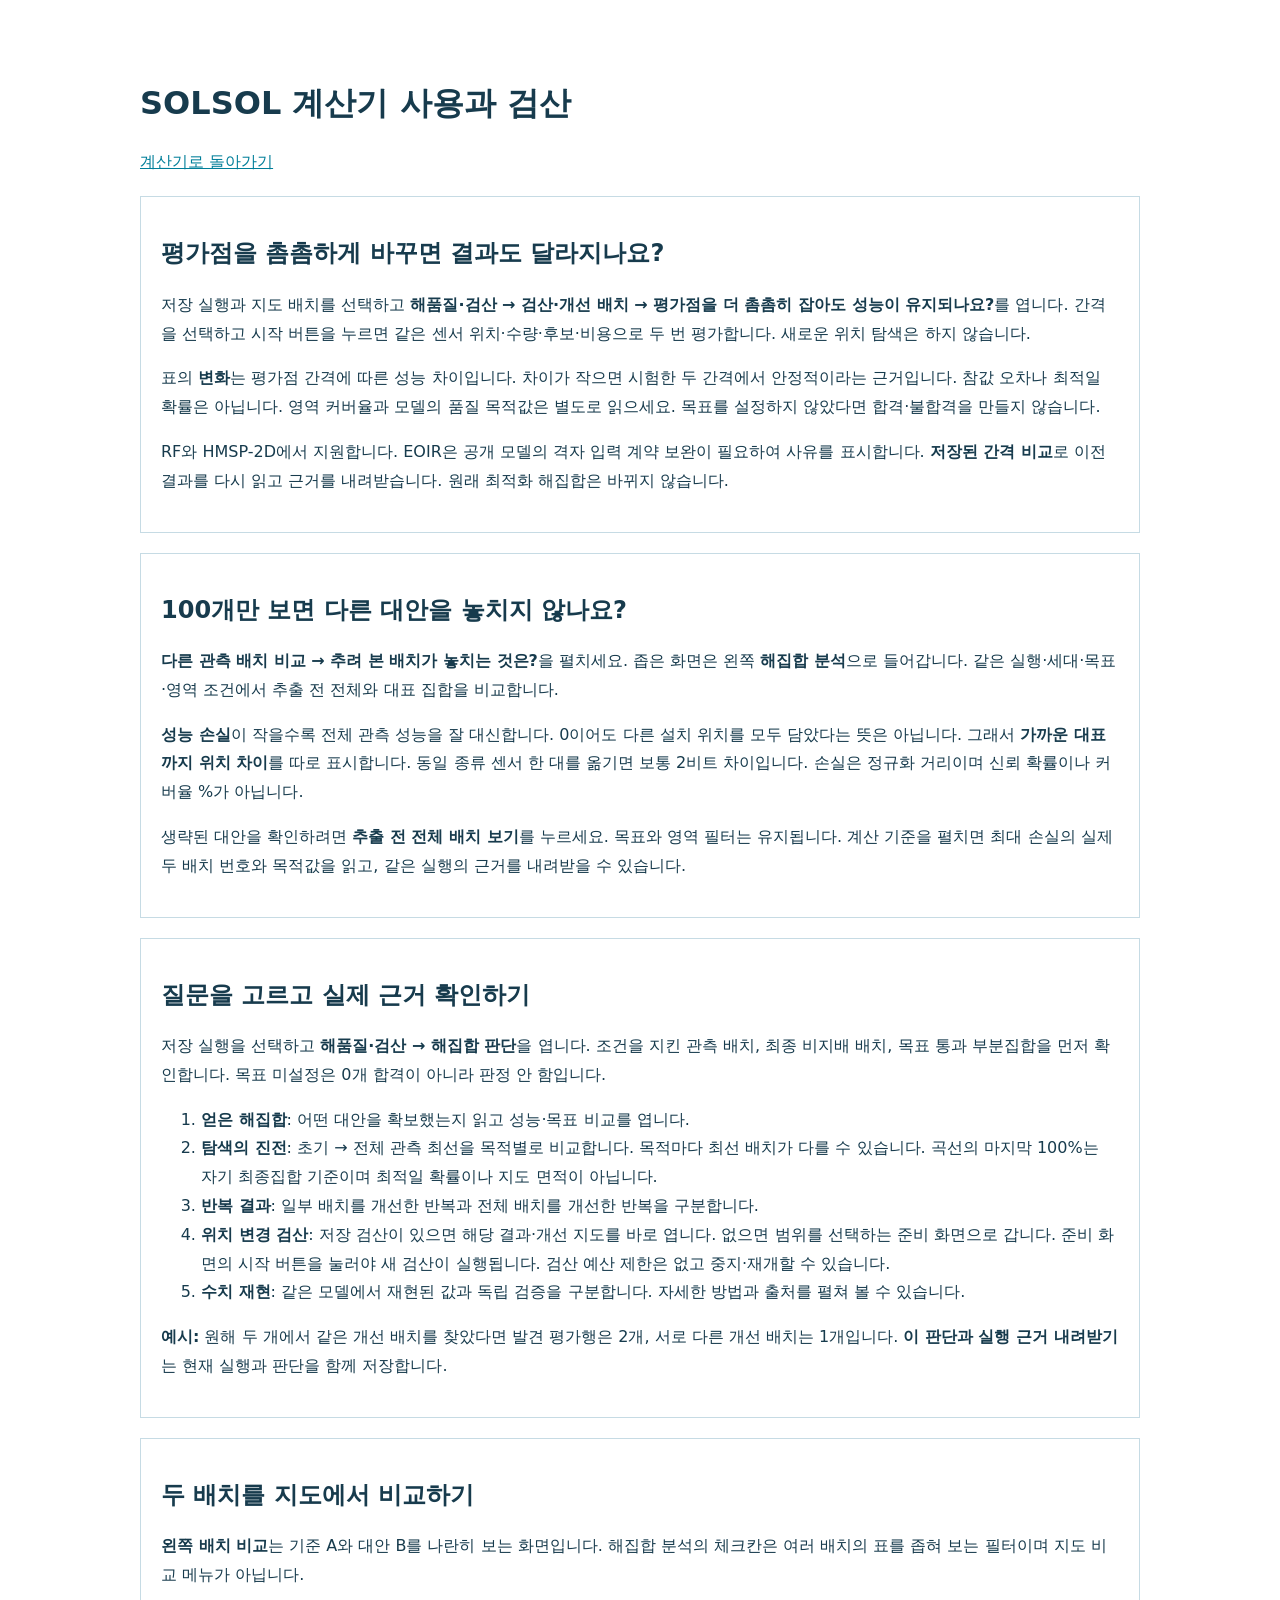
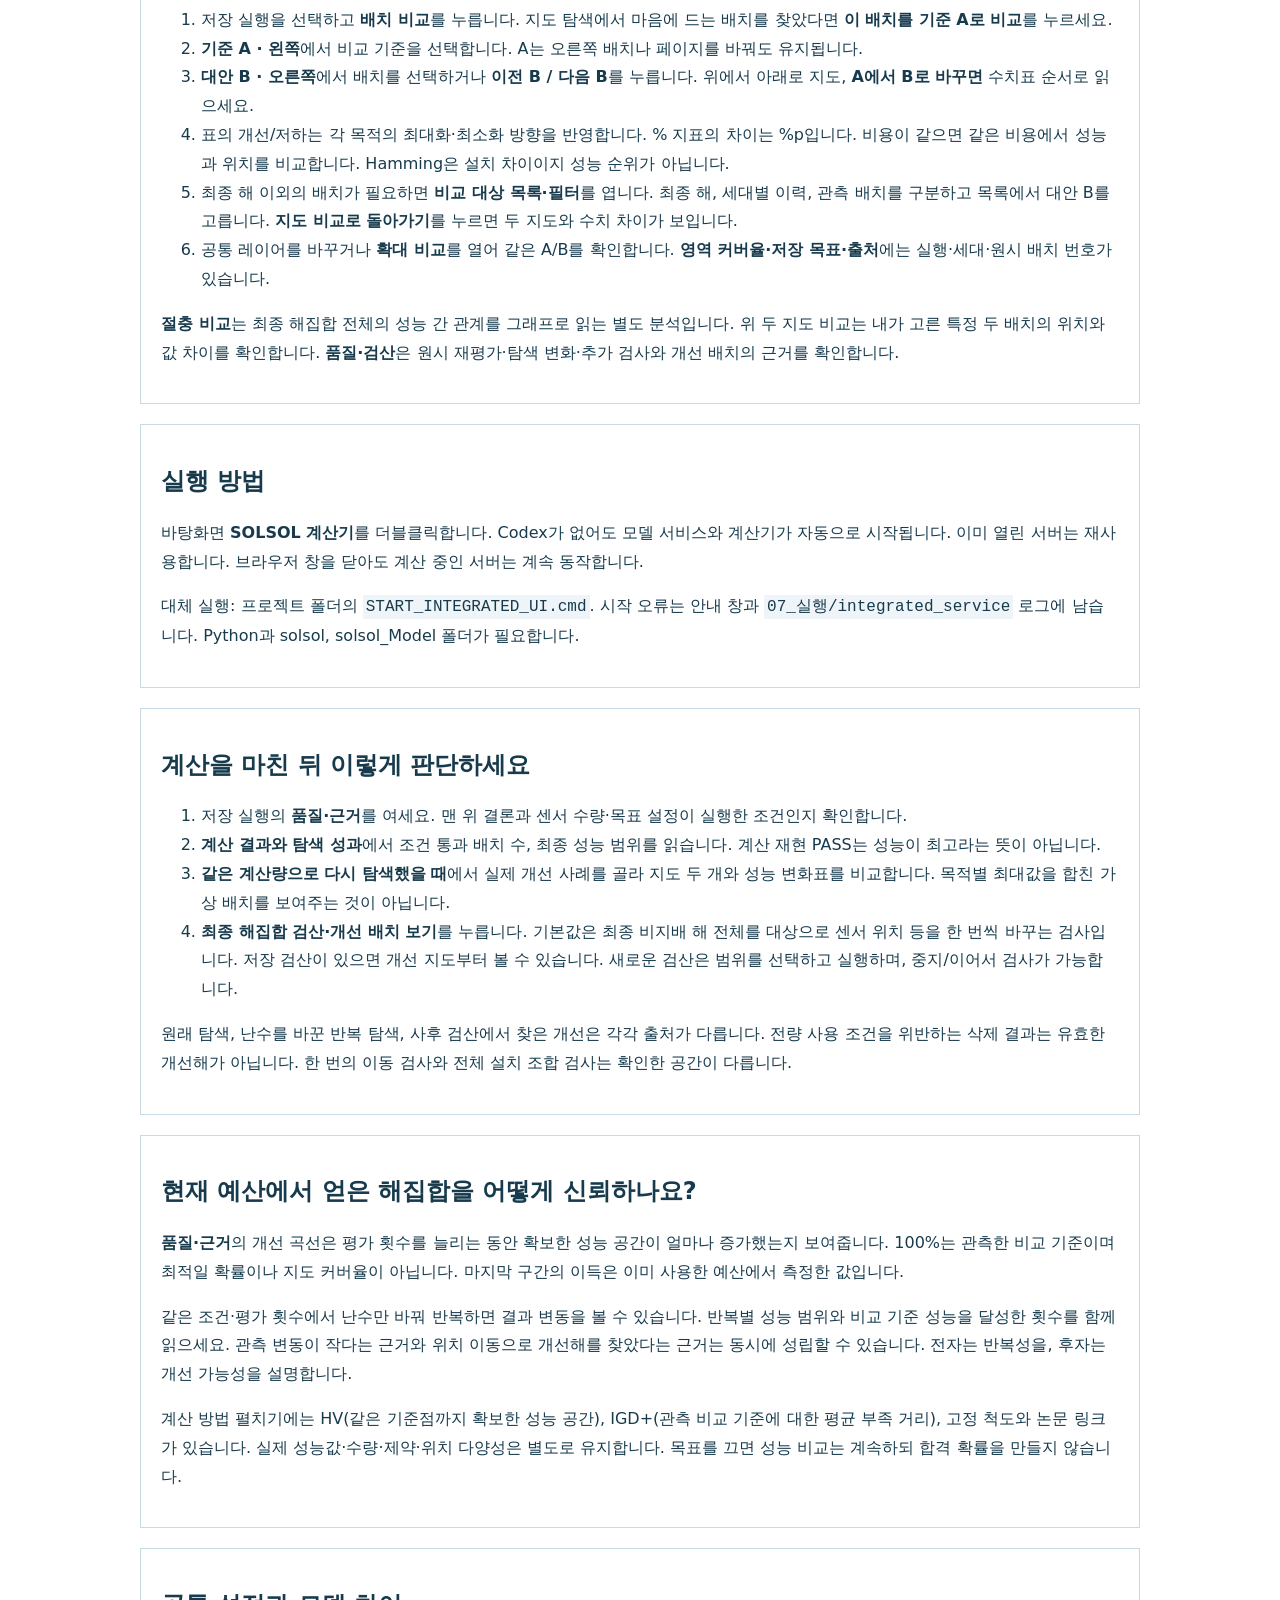
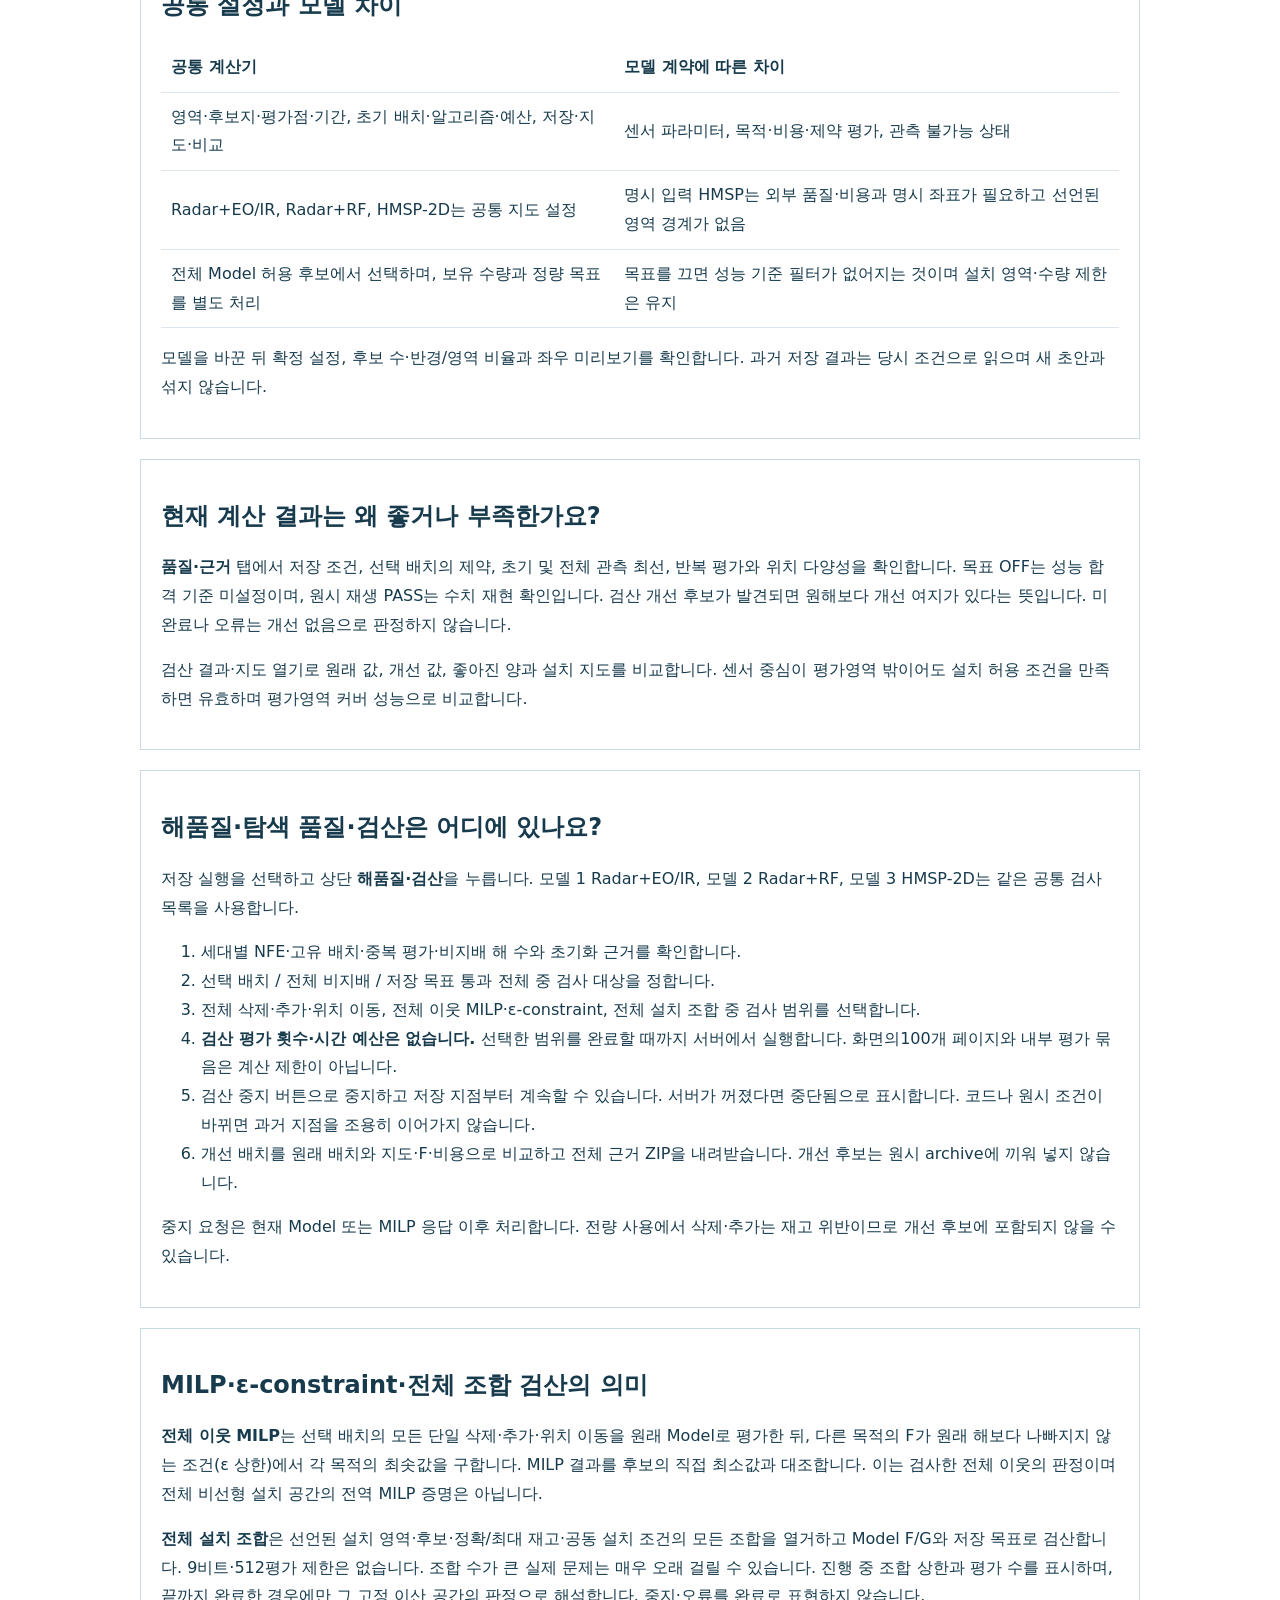
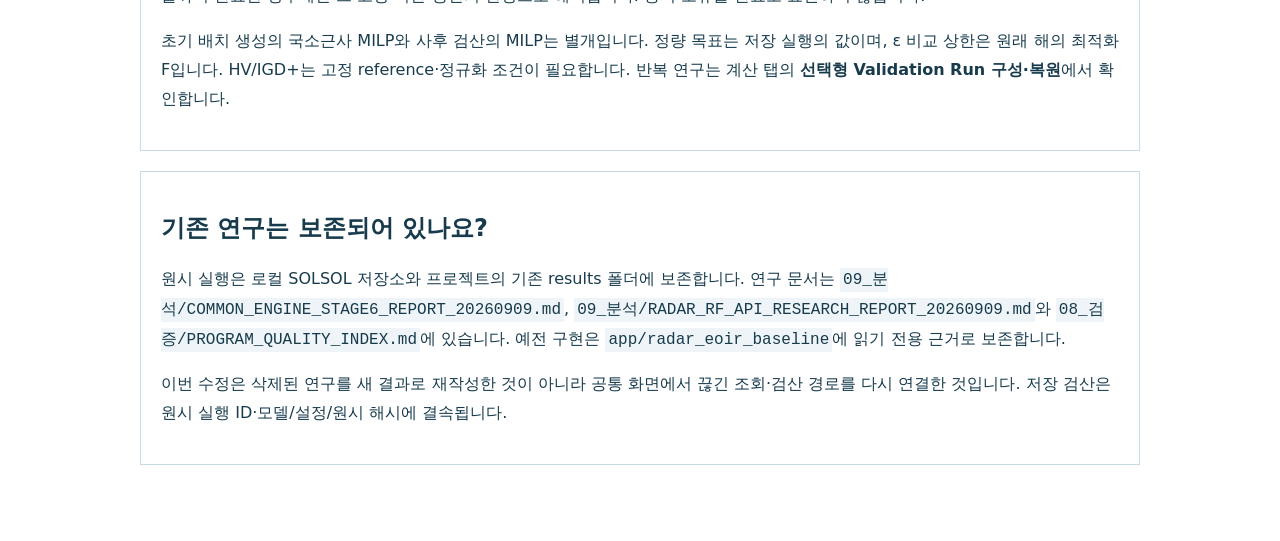
<file: solsol/calculator/web/quality-guide.html>
<!doctype html><html lang="ko"><meta charset="utf-8"><meta name="viewport" content="width=device-width"><title>SOLSOL 사용·품질 안내</title><style>body{font:16px/1.8 system-ui;color:#173b4d;max-width:1000px;margin:40px auto;padding:20px}h1,h2{line-height:1.4}section{padding:20px;border:1px solid #c6dbe4;margin:20px 0}table{border-collapse:collapse;width:100%}td,th{padding:10px;border-bottom:1px solid #dce6ec;text-align:left}a{color:#007e99}code{background:#eef4f7;padding:3px}</style><h1>SOLSOL 계산기 사용과 검산</h1><p><a href="/live.html">계산기로 돌아가기</a></p>
<section id="grid"><h2>평가점을 촘촘하게 바꾸면 결과도 달라지나요?</h2><p>저장 실행과 지도 배치를 선택하고 <b>해품질·검산 → 검산·개선 배치 → 평가점을 더 촘촘히 잡아도 성능이 유지되나요?</b>를 엽니다. 간격을 선택하고 시작 버튼을 누르면 같은 센서 위치·수량·후보·비용으로 두 번 평가합니다. 새로운 위치 탐색은 하지 않습니다.</p><p>표의 <b>변화</b>는 평가점 간격에 따른 성능 차이입니다. 차이가 작으면 시험한 두 간격에서 안정적이라는 근거입니다. 참값 오차나 최적일 확률은 아닙니다. 영역 커버율과 모델의 품질 목적값은 별도로 읽으세요. 목표를 설정하지 않았다면 합격·불합격을 만들지 않습니다.</p><p>RF와 HMSP-2D에서 지원합니다. EOIR은 공개 모델의 격자 입력 계약 보완이 필요하여 사유를 표시합니다. <b>저장된 간격 비교</b>로 이전 결과를 다시 읽고 근거를 내려받습니다. 원래 최적화 해집합은 바뀌지 않습니다.</p></section>
<section id="subset"><h2>100개만 보면 다른 대안을 놓치지 않나요?</h2><p><b>다른 관측 배치 비교 → 추려 본 배치가 놓치는 것은?</b>을 펼치세요. 좁은 화면은 왼쪽 <b>해집합 분석</b>으로 들어갑니다. 같은 실행·세대·목표·영역 조건에서 추출 전 전체와 대표 집합을 비교합니다.</p><p><b>성능 손실</b>이 작을수록 전체 관측 성능을 잘 대신합니다. 0이어도 다른 설치 위치를 모두 담았다는 뜻은 아닙니다. 그래서 <b>가까운 대표까지 위치 차이</b>를 따로 표시합니다. 동일 종류 센서 한 대를 옮기면 보통 2비트 차이입니다. 손실은 정규화 거리이며 신뢰 확률이나 커버율 %가 아닙니다.</p><p>생략된 대안을 확인하려면 <b>추출 전 전체 배치 보기</b>를 누르세요. 목표와 영역 필터는 유지됩니다. 계산 기준을 펼치면 최대 손실의 실제 두 배치 번호와 목적값을 읽고, 같은 실행의 근거를 내려받을 수 있습니다.</p></section>
<section id="quality-path"><h2>질문을 고르고 실제 근거 확인하기</h2><p>저장 실행을 선택하고 <b>해품질·검산 → 해집합 판단</b>을 엽니다. 조건을 지킨 관측 배치, 최종 비지배 배치, 목표 통과 부분집합을 먼저 확인합니다. 목표 미설정은 0개 합격이 아니라 판정 안 함입니다.</p><ol><li><b>얻은 해집합</b>: 어떤 대안을 확보했는지 읽고 성능·목표 비교를 엽니다.</li><li><b>탐색의 진전</b>: 초기 → 전체 관측 최선을 목적별로 비교합니다. 목적마다 최선 배치가 다를 수 있습니다. 곡선의 마지막 100%는 자기 최종집합 기준이며 최적일 확률이나 지도 면적이 아닙니다.</li><li><b>반복 결과</b>: 일부 배치를 개선한 반복과 전체 배치를 개선한 반복을 구분합니다.</li><li><b>위치 변경 검산</b>: 저장 검산이 있으면 해당 결과·개선 지도를 바로 엽니다. 없으면 범위를 선택하는 준비 화면으로 갑니다. 준비 화면의 시작 버튼을 눌러야 새 검산이 실행됩니다. 검산 예산 제한은 없고 중지·재개할 수 있습니다.</li><li><b>수치 재현</b>: 같은 모델에서 재현된 값과 독립 검증을 구분합니다. 자세한 방법과 출처를 펼쳐 볼 수 있습니다.</li></ol><p><b>예시:</b> 원해 두 개에서 같은 개선 배치를 찾았다면 발견 평가행은 2개, 서로 다른 개선 배치는 1개입니다. <b>이 판단과 실행 근거 내려받기</b>는 현재 실행과 판단을 함께 저장합니다.</p></section>
<section id="compare"><h2>두 배치를 지도에서 비교하기</h2><p><b>왼쪽 배치 비교</b>는 기준 A와 대안 B를 나란히 보는 화면입니다. 해집합 분석의 체크칸은 여러 배치의 표를 좁혀 보는 필터이며 지도 비교 메뉴가 아닙니다.</p><ol><li>저장 실행을 선택하고 <b>배치 비교</b>를 누릅니다. 지도 탐색에서 마음에 드는 배치를 찾았다면 <b>이 배치를 기준 A로 비교</b>를 누르세요.</li><li><b>기준 A · 왼쪽</b>에서 비교 기준을 선택합니다. A는 오른쪽 배치나 페이지를 바꿔도 유지됩니다.</li><li><b>대안 B · 오른쪽</b>에서 배치를 선택하거나 <b>이전 B / 다음 B</b>를 누릅니다. 위에서 아래로 지도, <b>A에서 B로 바꾸면</b> 수치표 순서로 읽으세요.</li><li>표의 개선/저하는 각 목적의 최대화·최소화 방향을 반영합니다. % 지표의 차이는 %p입니다. 비용이 같으면 같은 비용에서 성능과 위치를 비교합니다. Hamming은 설치 차이이지 성능 순위가 아닙니다.</li><li>최종 해 이외의 배치가 필요하면 <b>비교 대상 목록·필터</b>를 엽니다. 최종 해, 세대별 이력, 관측 배치를 구분하고 목록에서 대안 B를 고릅니다. <b>지도 비교로 돌아가기</b>를 누르면 두 지도와 수치 차이가 보입니다.</li><li>공통 레이어를 바꾸거나 <b>확대 비교</b>를 열어 같은 A/B를 확인합니다. <b>영역 커버율·저장 목표·출처</b>에는 실행·세대·원시 배치 번호가 있습니다.</li></ol><p><b>절충 비교</b>는 최종 해집합 전체의 성능 간 관계를 그래프로 읽는 별도 분석입니다. 위 두 지도 비교는 내가 고른 특정 두 배치의 위치와 값 차이를 확인합니다. <b>품질·검산</b>은 원시 재평가·탐색 변화·추가 검사와 개선 배치의 근거를 확인합니다.</p></section>
<section><h2>실행 방법</h2><p>바탕화면 <b>SOLSOL 계산기</b>를 더블클릭합니다. Codex가 없어도 모델 서비스와 계산기가 자동으로 시작됩니다. 이미 열린 서버는 재사용합니다. 브라우저 창을 닫아도 계산 중인 서버는 계속 동작합니다.</p><p>대체 실행: 프로젝트 폴더의 <code>START_INTEGRATED_UI.cmd</code>. 시작 오류는 안내 창과 <code>07_실행/integrated_service</code> 로그에 남습니다. Python과 solsol, solsol_Model 폴더가 필요합니다.</p></section>
<section><h2>계산을 마친 뒤 이렇게 판단하세요</h2><ol><li>저장 실행의 <b>품질·근거</b>를 여세요. 맨 위 결론과 센서 수량·목표 설정이 실행한 조건인지 확인합니다.</li><li><b>계산 결과와 탐색 성과</b>에서 조건 통과 배치 수, 최종 성능 범위를 읽습니다. 계산 재현 PASS는 성능이 최고라는 뜻이 아닙니다.</li><li><b>같은 계산량으로 다시 탐색했을 때</b>에서 실제 개선 사례를 골라 지도 두 개와 성능 변화표를 비교합니다. 목적별 최대값을 합친 가상 배치를 보여주는 것이 아닙니다.</li><li><b>최종 해집합 검산·개선 배치 보기</b>를 누릅니다. 기본값은 최종 비지배 해 전체를 대상으로 센서 위치 등을 한 번씩 바꾸는 검사입니다. 저장 검산이 있으면 개선 지도부터 볼 수 있습니다. 새로운 검산은 범위를 선택하고 실행하며, 중지/이어서 검사가 가능합니다.</li></ol><p>원래 탐색, 난수를 바꾼 반복 탐색, 사후 검산에서 찾은 개선은 각각 출처가 다릅니다. 전량 사용 조건을 위반하는 삭제 결과는 유효한 개선해가 아닙니다. 한 번의 이동 검사와 전체 설치 조합 검사는 확인한 공간이 다릅니다.</p></section>
<section><h2>현재 예산에서 얻은 해집합을 어떻게 신뢰하나요?</h2><p><b>품질·근거</b>의 개선 곡선은 평가 횟수를 늘리는 동안 확보한 성능 공간이 얼마나 증가했는지 보여줍니다. 100%는 관측한 비교 기준이며 최적일 확률이나 지도 커버율이 아닙니다. 마지막 구간의 이득은 이미 사용한 예산에서 측정한 값입니다.</p><p>같은 조건·평가 횟수에서 난수만 바꿔 반복하면 결과 변동을 볼 수 있습니다. 반복별 성능 범위와 비교 기준 성능을 달성한 횟수를 함께 읽으세요. 관측 변동이 작다는 근거와 위치 이동으로 개선해를 찾았다는 근거는 동시에 성립할 수 있습니다. 전자는 반복성을, 후자는 개선 가능성을 설명합니다.</p><p>계산 방법 펼치기에는 HV(같은 기준점까지 확보한 성능 공간), IGD+(관측 비교 기준에 대한 평균 부족 거리), 고정 척도와 논문 링크가 있습니다. 실제 성능값·수량·제약·위치 다양성은 별도로 유지합니다. 목표를 끄면 성능 비교는 계속하되 합격 확률을 만들지 않습니다.</p></section>
<section><h2>공통 설정과 모델 차이</h2><table><tr><th>공통 계산기</th><th>모델 계약에 따른 차이</th></tr><tr><td>영역·후보지·평가점·기간, 초기 배치·알고리즘·예산, 저장·지도·비교</td><td>센서 파라미터, 목적·비용·제약 평가, 관측 불가능 상태</td></tr><tr><td>Radar+EO/IR, Radar+RF, HMSP-2D는 공통 지도 설정</td><td>명시 입력 HMSP는 외부 품질·비용과 명시 좌표가 필요하고 선언된 영역 경계가 없음</td></tr><tr><td>전체 Model 허용 후보에서 선택하며, 보유 수량과 정량 목표를 별도 처리</td><td>목표를 끄면 성능 기준 필터가 없어지는 것이며 설치 영역·수량 제한은 유지</td></tr></table><p>모델을 바꾼 뒤 확정 설정, 후보 수·반경/영역 비율과 좌우 미리보기를 확인합니다. 과거 저장 결과는 당시 조건으로 읽으며 새 초안과 섞지 않습니다.</p></section>
<section><h2>현재 계산 결과는 왜 좋거나 부족한가요?</h2><p><b>품질·근거</b> 탭에서 저장 조건, 선택 배치의 제약, 초기 및 전체 관측 최선, 반복 평가와 위치 다양성을 확인합니다. 목표 OFF는 성능 합격 기준 미설정이며, 원시 재생 PASS는 수치 재현 확인입니다. 검산 개선 후보가 발견되면 원해보다 개선 여지가 있다는 뜻입니다. 미완료나 오류는 개선 없음으로 판정하지 않습니다.</p><p>검산 결과·지도 열기로 원래 값, 개선 값, 좋아진 양과 설치 지도를 비교합니다. 센서 중심이 평가영역 밖이어도 설치 허용 조건을 만족하면 유효하며 평가영역 커버 성능으로 비교합니다.</p></section><section><h2>해품질·탐색 품질·검산은 어디에 있나요?</h2><p>저장 실행을 선택하고 상단 <b>해품질·검산</b>을 누릅니다. 모델 1 Radar+EO/IR, 모델 2 Radar+RF, 모델 3 HMSP-2D는 같은 공통 검사 목록을 사용합니다.</p><ol><li>세대별 NFE·고유 배치·중복 평가·비지배 해 수와 초기화 근거를 확인합니다.</li><li>선택 배치 / 전체 비지배 / 저장 목표 통과 전체 중 검사 대상을 정합니다.</li><li>전체 삭제·추가·위치 이동, 전체 이웃 MILP·ε-constraint, 전체 설치 조합 중 검사 범위를 선택합니다.</li><li><b>검산 평가 횟수·시간 예산은 없습니다.</b> 선택한 범위를 완료할 때까지 서버에서 실행합니다. 화면의100개 페이지와 내부 평가 묶음은 계산 제한이 아닙니다.</li><li>검산 중지 버튼으로 중지하고 저장 지점부터 계속할 수 있습니다. 서버가 꺼졌다면 중단됨으로 표시합니다. 코드나 원시 조건이 바뀌면 과거 지점을 조용히 이어가지 않습니다.</li><li>개선 배치를 원래 배치와 지도·F·비용으로 비교하고 전체 근거 ZIP을 내려받습니다. 개선 후보는 원시 archive에 끼워 넣지 않습니다.</li></ol><p>중지 요청은 현재 Model 또는 MILP 응답 이후 처리합니다. 전량 사용에서 삭제·추가는 재고 위반이므로 개선 후보에 포함되지 않을 수 있습니다.</p></section>
<section><h2>MILP·ε-constraint·전체 조합 검산의 의미</h2><p><b>전체 이웃 MILP</b>는 선택 배치의 모든 단일 삭제·추가·위치 이동을 원래 Model로 평가한 뒤, 다른 목적의 F가 원래 해보다 나빠지지 않는 조건(ε 상한)에서 각 목적의 최솟값을 구합니다. MILP 결과를 후보의 직접 최소값과 대조합니다. 이는 검사한 전체 이웃의 판정이며 전체 비선형 설치 공간의 전역 MILP 증명은 아닙니다.</p><p><b>전체 설치 조합</b>은 선언된 설치 영역·후보·정확/최대 재고·공동 설치 조건의 모든 조합을 열거하고 Model F/G와 저장 목표로 검산합니다. 9비트·512평가 제한은 없습니다. 조합 수가 큰 실제 문제는 매우 오래 걸릴 수 있습니다. 진행 중 조합 상한과 평가 수를 표시하며, 끝까지 완료한 경우에만 그 고정 이산 공간의 판정으로 해석합니다. 중지·오류를 완료로 표현하지 않습니다.</p><p>초기 배치 생성의 국소근사 MILP와 사후 검산의 MILP는 별개입니다. 정량 목표는 저장 실행의 값이며, ε 비교 상한은 원래 해의 최적화 F입니다. HV/IGD+는 고정 reference·정규화 조건이 필요합니다. 반복 연구는 계산 탭의 <b>선택형 Validation Run 구성·복원</b>에서 확인합니다.</p></section>
<section><h2>기존 연구는 보존되어 있나요?</h2><p>원시 실행은 로컬 SOLSOL 저장소와 프로젝트의 기존 results 폴더에 보존합니다. 연구 문서는 <code>09_분석/COMMON_ENGINE_STAGE6_REPORT_20260909.md</code>, <code>09_분석/RADAR_RF_API_RESEARCH_REPORT_20260909.md</code>와 <code>08_검증/PROGRAM_QUALITY_INDEX.md</code>에 있습니다. 예전 구현은 <code>app/radar_eoir_baseline</code>에 읽기 전용 근거로 보존합니다.</p><p>이번 수정은 삭제된 연구를 새 결과로 재작성한 것이 아니라 공통 화면에서 끊긴 조회·검산 경로를 다시 연결한 것입니다. 저장 검산은 원시 실행 ID·모델/설정/원시 해시에 결속됩니다.</p></section></html>
</file>
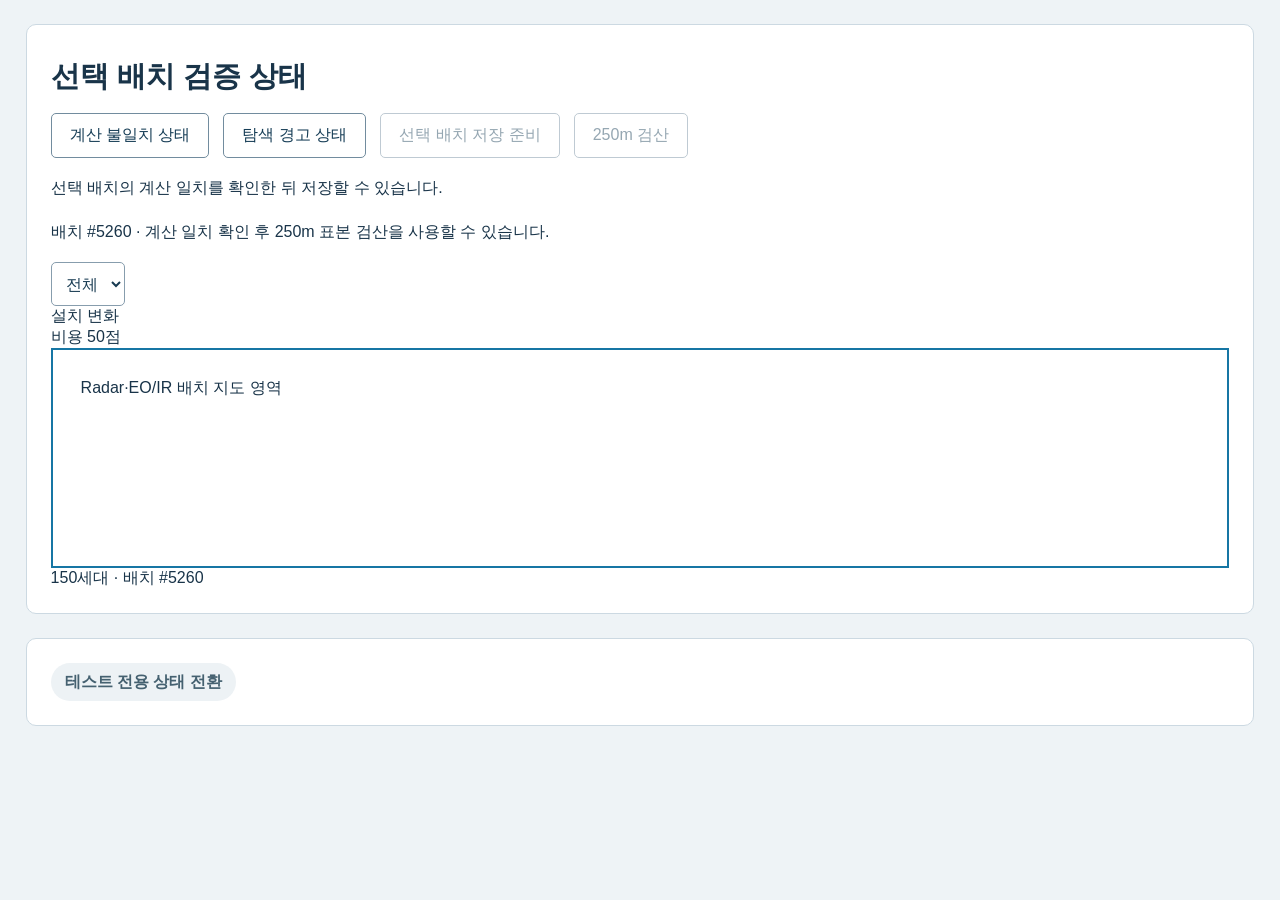
<file: solsol/calculator/web/v56-quality-gate-fixture.html>
<!doctype html>
<html lang="ko"><head><meta charset="utf-8"><meta name="viewport" content="width=device-width,initial-scale=1"><title>배치 신뢰성 상태 검사</title><link rel="stylesheet" href="live.css"><link rel="stylesheet" href="live-solution-quality.css"><script defer src="live-grid-check.js"></script><script defer src="live-export.js"></script><script defer src="live-solution-quality.js"></script><script defer src="v56-quality-gate-fixture.js"></script></head>
<body><main><section><h1>선택 배치 검증 상태</h1><p id="selectedTrustNotice" role="alert" style="margin:14px 0;padding:14px 18px;border:2px solid #b83221;border-left-width:7px;background:#fff3f0;color:#7e1d12;font-weight:700;line-height:1.6" hidden></p><div class="actions"><button id="hardFixture">계산 불일치 상태</button><button id="warningFixture">탐색 경고 상태</button><button id="exportSelection">선택 배치 저장 준비</button><button id="gridCheckButton">250m 검산</button><a id="selectionDownload" hidden>다운로드</a></div><p id="selectionExportInfo"></p><p id="selectionExportStatus"></p><p id="gridCheckStatus"></p><div id="gridCheckOutput" hidden></div><details id="gridCheckMapDetails" hidden><summary>검산 지도</summary><div id="gridCheckMap"></div></details><select id="gridCheckLayer"><option value="all">전체</option></select><table id="resultTable"><tbody id="gridCheckRows"><tr><td>목표·자원 결과</td></tr></tbody></table><div id="deploymentDelta">설치 변화</div><div id="currentCostSummary">비용 50점</div><div id="currentMap" style="min-height:220px;border:2px solid #1676a4;padding:28px">Radar·EO/IR 배치 지도 영역</div><div id="currentContext">150세대 · 배치 #5260</div></section><section id="solutionQualitySection"><span id="qualityDecision" class="qualityDecision neutral">검증 상태</span><div id="qualityLoading"></div><div id="qualityContent" hidden></div></section></main></body></html>
</file>
<file: solsol/calculator/web/live.css>
:root{font-family:"Malgun Gothic","Segoe UI",sans-serif;color:#193449;background:#eef3f6;font-size:16px}*{box-sizing:border-box}body{margin:0}header{background:#10344d;color:white;padding:30px 3% 25px}h1{font-size:clamp(25px,2.3vw,40px);margin:8px 0 12px}h2{font-size:23px;margin:0 0 20px}h3{font-size:18px;margin:10px 0}.eyebrow{letter-spacing:2px;color:#80d6eb;font-size:12px}.badge{background:#24576b;padding:7px 12px;border-radius:5px;display:inline-block;font-size:14px}main{width:96%;max-width:2400px;margin:auto}section{background:white;border:1px solid #ccd9e2;border-radius:10px;padding:24px;margin:24px 0}p{line-height:1.75}button,select,input{font:inherit}select,input[type=number]{padding:10px;border:1px solid #879dad;border-radius:5px;background:white;color:#183b52;max-width:100%;min-height:44px}label{display:flex;gap:7px;flex-direction:column;font-weight:600;font-size:14px}button{border:1px solid #728c9e;padding:11px 18px;border-radius:5px;background:white;color:#163d56;cursor:pointer;min-height:44px}button:disabled{opacity:.45;cursor:default}.primary{background:#12638b;color:white;border-color:#12638b;font-weight:700}button:focus-visible,select:focus-visible,input:focus-visible{outline:3px solid #1388c1;outline-offset:3px}.controls{display:grid;grid-template-columns:repeat(4,minmax(180px,1fr));gap:17px}.explain{background:#f0f6fa;border-left:4px solid #1976a4;padding:15px;line-height:1.8;margin-top:18px}.actions,.viewControls,.timeControls{display:flex;gap:14px;align-items:center;flex-wrap:wrap;margin:16px 0}.viewControls label,.timeControls label{flex-direction:row;align-items:center}.sectionHead{display:flex;align-items:center;justify-content:space-between;gap:20px;flex-wrap:wrap}.legend{display:flex;gap:12px 22px;flex-wrap:wrap;line-height:1.8;background:#f6f9fb;padding:12px;border:1px solid #dce5eb;font-size:14px}.radar,.blue{color:#0077ad}.eo{color:#ad5200}.green{color:#178455}.red{color:#c74838}.muted{color:#546d7e;font-size:14px}.stats{display:grid;grid-template-columns:repeat(6,1fr);gap:10px;margin:18px 0}.stat{background:#eef5fa;padding:13px;border-radius:5px}.stat b{display:block;font-size:23px;margin-top:5px}.maps{display:grid;grid-template-columns:1fr 1fr;gap:20px}.maps article{border:1px solid #bdcdda;border-radius:6px;padding:15px;min-width:0}.maps article:last-child{border-top:5px solid #176d95}.maps p{font-size:14px;min-height:45px}.map svg{width:100%;height:auto;display:block}.map{overflow:auto;min-height:300px}.charts{display:grid;grid-template-columns:1fr 1fr;gap:20px}.charts>div{border:1px solid #c4d3df;padding:10px;min-width:0}.charts svg{width:100%;height:auto}.charts circle[data-id]{cursor:pointer}.tableWrap{overflow:auto;max-height:400px;margin-top:20px}table{border-collapse:collapse;width:100%;font-size:14px;min-width:750px}th,td{padding:12px;text-align:right;border-bottom:1px solid #ccdce7}th{position:sticky;top:0;background:#e9f2f8}th:first-child,td:first-child{text-align:left}tr:nth-child(even){background:#f5f8fa}.objectiveGrid{display:grid;grid-template-columns:repeat(3,1fr);gap:20px}.objectiveGrid article{background:#edf5fa;padding:16px;border-top:4px solid #215c83}details{border:1px solid #d1dfe8;padding:18px;margin:14px 0}summary{font-weight:bold;cursor:pointer}progress{width:100%;height:12px;margin-top:15px;accent-color:#137bac}#status{font-weight:700;background:#edf6fa;padding:14px}#error{background:#fff0ed;color:#a52717;padding:14px;border:1px solid #c4412a}a{color:#075e92}#download{padding:10px}footer{padding:18px 3%;color:#486171}.empty{padding:70px 20px;text-align:center;color:#5e7383}#mode{font-weight:bold;color:#165f87}@media(max-width:1200px){.controls{grid-template-columns:repeat(3,1fr)}.maps{grid-template-columns:1fr}.map svg{max-height:900px}.charts{grid-template-columns:1fr}.stats{grid-template-columns:repeat(3,1fr)}}@media(max-width:700px){main{width:98%}section{padding:14px}.controls{grid-template-columns:1fr 1fr}.stats{grid-template-columns:1fr 1fr}.objectiveGrid{grid-template-columns:1fr}.map svg{min-width:570px}.viewControls{gap:8px}h2{font-size:20px}.controls label{min-width:0}}
.maps.large{grid-template-columns:1fr}.maps.large article:first-child{display:none}.maps.large .map svg{max-height:1100px}.legend label{flex-direction:row;align-items:center}
.mapViewToolbar{position:sticky;top:60px;z-index:25;margin:12px 0 10px;padding:12px 14px;border:1px solid #9eb9ca;border-left:5px solid #176f98;border-radius:8px;background:rgba(247,251,253,.97);box-shadow:0 5px 16px rgba(24,54,82,.10)}
.selectionPanel{display:grid;grid-template-columns:2fr 1fr 1fr;align-items:end;gap:16px;padding:16px;background:#e9f4fa;border:2px solid #377da2;margin:15px 0}.selectionPanel label{min-width:0}#seedSummary{overflow-wrap:anywhere}#boundRows td{white-space:normal}#solution{width:100%}@media(max-width:900px){.selectionPanel{grid-template-columns:1fr}}
.areaNote{border:2px solid #7944a8;border-left:8px solid #7944a8;background:#faf6ff;padding:16px;color:#492468;font-weight:600}.defenseKey{color:#77349c;font-size:22px}.candidateKey{color:#243746;font-size:20px}.map [data-candidate] {cursor:help}.map [data-candidate]:hover{filter:drop-shadow(0 0 3px #111)}
.map svg{max-height:960px}@media(max-width:2000px){.maps{grid-template-columns:1fr}.map svg{max-height:960px}}.maps.large .map svg{max-height:1100px}
.gridWarning{background:#fff3e6;border-left-color:#ad5900;color:#753900}
.initialEvidence{border:1px solid #c7d7e2;border-left:4px solid #76509e;border-radius:6px;background:#f8fafc;padding:14px 18px;margin:16px 0}.initialEvidence p{margin:3px 0 10px}.initialEvidence label{max-width:800px}.initialEvidence select{width:100%}#initialComparison{padding-top:12px;margin-top:12px;border-top:1px solid #d5e0e8;font-weight:600}
/* Coincident objective values retain their true coordinates and raw IDs. */
.overlapPanel{border:1px solid #a8bfce;border-left:4px solid #23678c;background:#f5f9fc;padding:14px 18px;margin:14px 0}.overlapPanel p{margin:0 0 10px}.overlapPanel .viewControls{display:grid;grid-template-columns:1fr 1.6fr;gap:16px}.overlapPanel [hidden]{display:none}.overlapPanel select{width:100%;min-width:0}.overlapPanel label{min-width:0}@media(max-width:700px){.overlapPanel .viewControls{grid-template-columns:1fr}}

/* Product shell: persistent location and keyboard-visible navigation. */
.labNav{position:sticky;top:0;z-index:40;display:flex;gap:4px;overflow-x:auto;padding:8px max(16px,calc((100vw - 1760px)/2));border-block:1px solid #cbd8e6;background:rgba(255,255,255,.96);box-shadow:0 2px 10px rgba(24,54,82,.08);backdrop-filter:blur(10px)}
.labNav a{flex:0 0 auto;padding:10px 14px;border-bottom:3px solid transparent;color:#334a60;font-weight:650;text-decoration:none;white-space:nowrap}
.labNav a:hover{background:#edf6fb;color:#0b6ea8}.labNav a[aria-current="location"]{border-bottom-color:#0b6ea8;background:#e6f3fa;color:#0b6ea8}.labNav a:focus-visible{outline:3px solid #ffbf47;outline-offset:2px}
@media(max-width:720px){.labNav{padding-inline:8px;scroll-snap-type:x proximity}.labNav a{scroll-snap-align:start}}
.objectiveEvidence{margin:14px 0 0;padding:16px 18px;border:1px solid #9ec5d6;border-left:5px solid #087d72;border-radius:8px;background:#f3fbfa;color:#17394e;line-height:1.75}.objectiveEvidence:empty{display:none}.objectiveEvidence h3{margin:0 0 8px;font-size:18px}.objectiveEvidence p{margin:8px 0}.objectiveEvidence a{font-weight:650}
.confidenceEvidence{margin-top:20px}.confidenceGrid{display:grid;grid-template-columns:1fr 1fr;gap:18px;margin:18px 0}.confidenceGrid article{border:1px solid #c5d6e2;border-top:5px solid #176b94;border-radius:8px;background:#fff;padding:20px;box-shadow:0 7px 20px rgba(22,50,73,.06)}.confidenceGrid article>span{display:block;color:#5b7184;font-size:13px;font-weight:700;letter-spacing:.04em}.confidenceGrid article>strong{display:block;margin:7px 0 12px;color:#173952;font-size:20px}.confidenceGrid dl{display:grid;grid-template-columns:minmax(140px,.7fr) 1.5fr;gap:7px 14px;margin:0}.confidenceGrid dt{font-weight:700;color:#345268}.confidenceGrid dd{margin:0}.confidenceGrid p{color:#526b7d;line-height:1.65}.confidenceGrid .map{margin-top:14px;min-height:360px}.archiveProgress{margin-top:16px}.archiveProgress th:first-child{position:sticky;left:0;background:#f3f8fb}.archiveProgress td,.archiveProgress th{text-align:right}.archiveProgress th:first-child{text-align:left}@media(max-width:900px){.confidenceGrid{grid-template-columns:1fr}.confidenceGrid dl{grid-template-columns:1fr}.confidenceGrid dd{margin-bottom:8px}}
#status.isBusy{border-left:6px solid #137bac;background:#e7f4fa}.loadingPulse{display:inline-flex;align-items:center;gap:5px;margin-left:8px;color:#075e92;font-weight:800}.loadingPulse i{font-style:normal;animation:loading-cursor .75s steps(1,end) infinite}@keyframes loading-cursor{0%,45%{opacity:1}46%,100%{opacity:0}}@media(prefers-reduced-motion:reduce){.loadingPulse i{animation:none}}
</file>
<file: solsol/calculator/web/live-solution-quality.css>
#solutionQualitySection .sectionHead{align-items:flex-start}.qualityDecision{display:inline-flex;align-items:center;min-height:38px;padding:0 14px;border-radius:999px;font-weight:700;white-space:nowrap}.qualityDecision.neutral{background:#edf2f5;color:#456170}.qualityDecision.pass{background:#dff4e8;color:#0b6740}.qualityDecision.warn{background:#fff0cd;color:#7b5000}.qualityDecision.fail{background:#fde3df;color:#972818}.qualityLoading{padding:20px;border:1px dashed #9eb4c2;border-radius:8px;background:#f8fbfd}.qualityCards{display:grid;grid-template-columns:repeat(3,minmax(0,1fr));gap:16px;margin:18px 0}.qualityCards article{border:1px solid #ccdbe4;border-top:5px solid #5f7685;border-radius:8px;padding:18px;background:#fff}.qualityCards article.pass{border-top-color:#178554;background:#f5fcf8}.qualityCards article.warn{border-top-color:#c07b00;background:#fffbf0}.qualityCards article.fail{border-top-color:#c43d2a;background:#fff7f5}.qualityCards span{display:block;font-size:13px;color:#536c7b}.qualityCards strong{display:block;font-size:21px;line-height:1.4;margin:6px 0}.qualityCards p{font-size:14px;line-height:1.7;margin:0}.qualityMetrics table{min-width:760px}.qualityMetrics th:first-child{width:24%}.qualityMetrics th:nth-child(2){width:18%}.localDiagnostics{display:grid;grid-template-columns:1fr 1fr;gap:16px;margin:18px 0}.localDiagnostics article{border-left:4px solid #49778f;background:#f3f8fb;padding:14px 18px}.localDiagnostics h3{margin:0 0 6px;font-size:17px}.localDiagnostics p{margin:0;line-height:1.7}.qualityWitness{display:grid;grid-template-columns:minmax(260px,.65fr) minmax(420px,1.35fr);gap:18px;border:2px solid #d08a16;background:#fffaf0;padding:18px;margin:18px 0}.qualityWitness .map svg{max-height:620px}.qualityGlossary{display:grid;grid-template-columns:minmax(150px,.25fr) minmax(0,1fr);gap:8px 18px}.qualityGlossary dt{font-weight:700}.qualityGlossary dd{margin:0 0 9px;line-height:1.7}.integrityBlocked{position:relative;filter:grayscale(1);opacity:.35;pointer-events:none}.integrityBlocked::after{content:'계산 진실성 불일치 · 이 지도를 결과로 사용하지 마세요';position:absolute;inset:35% 8% auto;display:block;background:#7e1d12;color:white;padding:16px;text-align:center;font-weight:700;opacity:1;filter:none}@media(max-width:900px){.qualityCards{grid-template-columns:1fr}.localDiagnostics{grid-template-columns:1fr}.qualityWitness{grid-template-columns:1fr}.qualityGlossary{grid-template-columns:1fr}.qualityGlossary dd{margin-bottom:14px}}
.qualitySetPanel{margin-top:24px;padding:20px;border:1px solid #b8cbd8;border-radius:12px;background:linear-gradient(180deg,#f8fbfd 0,#fff 100%)}.qualitySetHead{display:flex;align-items:flex-start;justify-content:space-between;gap:24px}.qualitySetHead>div:first-child{max-width:900px}.qualitySetHead span{color:#28627f;font-size:12px;font-weight:800;letter-spacing:.05em}.qualitySetHead h3{margin:5px 0 8px;font-size:20px;color:#173a54}.qualitySetHead p,.qualitySetHint,.qualitySetBoundary,.qualitySetMapCard>p{color:#4d6678;line-height:1.6}.qualitySetActions{display:flex;align-items:flex-end;gap:10px;flex-wrap:wrap}.qualitySetActions label{display:flex;flex-direction:column;gap:5px;color:#3e5b70;font-size:12px;font-weight:750}.qualitySetActions select{min-width:112px}.qualitySetStatus{margin:16px 0;padding:12px 14px;border-left:4px solid #2a789d;background:#eaf4f8;color:#294f65}.qualitySetMetrics{display:flex;flex-wrap:wrap;gap:9px;margin:14px 0}.qualitySetMetrics span{padding:8px 11px;border:1px solid #c9d8e2;border-radius:999px;background:#fff;color:#4a6475;font-size:12px}.qualitySetMetrics b{color:#153e58}.qualitySetBody{display:grid;grid-template-columns:minmax(330px,.82fr) minmax(520px,1.18fr);gap:18px}.qualitySetBody h4{margin:4px 0 6px}.qualitySetGroups{display:grid;gap:8px;max-height:520px;overflow:auto;padding-right:4px}.qualitySetGroup{display:flex;flex-direction:column;align-items:flex-start;gap:4px;width:100%;padding:12px 14px;border:1px solid #c1d2dd;border-radius:9px;background:#fff;color:#25495f;text-align:left;cursor:pointer}.qualitySetGroup:hover,.qualitySetGroup:focus-visible{border-color:#16739f;box-shadow:0 0 0 3px rgba(22,115,159,.14)}.qualitySetGroup.selected{border-color:#176b97;background:#eaf5fa}.qualitySetGroup span,.qualitySetGroup small{font-size:12px}.qualitySetGroup strong{font-size:15px}.qualitySetMapCard{padding:14px;border:1px solid #c6d7e1;border-radius:10px;background:#fff}.qualitySetMapHead{display:flex;justify-content:space-between;gap:18px;align-items:flex-start}.qualitySetMapHead span{display:inline-block;padding:4px 8px;border-radius:999px;font-size:11px;font-weight:800}.qualitySetMapHead span.raw{background:#e7f3f9;color:#16618a}.qualitySetMapHead span.derived{background:#fff0df;color:#924714}.qualitySetMapCard .map{min-height:430px}.qualitySetBoundary{margin:14px 0 0;padding-top:12px;border-top:1px solid #d7e2e9;font-size:12px}.qualitySetEmpty{color:#617887}@media(max-width:980px){.qualitySetHead,.qualitySetMapHead{flex-direction:column}.qualitySetBody{grid-template-columns:1fr}.qualitySetMapCard .map{min-height:360px}}@media(max-width:600px){.qualitySetPanel{padding:14px}.qualitySetActions{width:100%}.qualitySetActions>*{flex:1}.qualitySetActions button{min-height:44px}}
</file>
